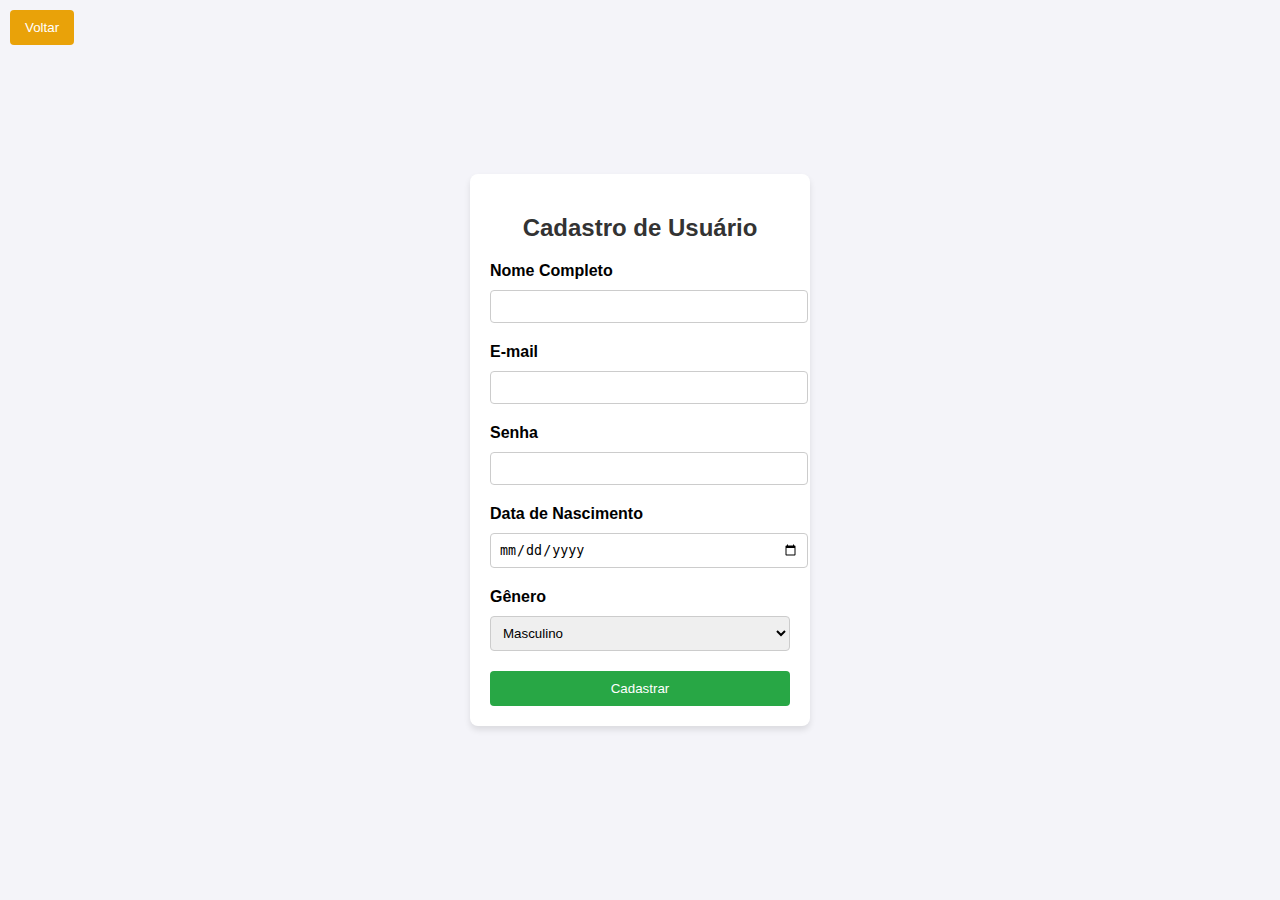
<file: cadastro.html>
<!DOCTYPE html>
<html lang="pt-br">
<head>
    <meta charset="UTF-8">
    <meta name="viewport" content="width=device-width, initial-scale=1.0">
    <link rel="stylesheet" href="cdt/cdt.css">
    <title>Cadastro de Usuário</title>
</head>
<body>
    <button class="back-button" onclick="window.history.back()">Voltar</button>

    <div class="form-container">
        <h2>Cadastro de Usuário</h2>
        <form action="#" method="POST">
            <div class="form-group">
                <label for="nome">Nome Completo</label>
                <input type="text" id="nome" name="nome" required>
            </div>
            <div class="form-group">
                <label for="email">E-mail</label>
                <input type="email" id="email" name="email" required>
            </div>
            <div class="form-group">
                <label for="senha">Senha</label>
                <input type="password" id="senha" name="senha" required>
            </div>
            <div class="form-group">
                <label for="data-nascimento">Data de Nascimento</label>
                <input type="date" id="data-nascimento" name="data-nascimento" required>
            </div>
            <div class="form-group">
                <label for="genero">Gênero</label>
                <select id="genero" name="genero">
                    <option value="masculino">Masculino</option>
                    <option value="feminino">Feminino</option>
                    <option value="outro">Outro</option>
                </select>
            </div>
            <button type="submit">Cadastrar</button>
        </form>
    </div>

</body>
</html>
</file>
<file: cdt/cdt.css>
body {
    font-family: Arial, sans-serif;
    background-color: #f4f4f9;
    display: flex;
    justify-content: center;
    align-items: center;
    height: 100vh;
    margin: 0;
}
.form-container {
    background-color: #fff;
    padding: 20px;
    border-radius: 8px;
    box-shadow: 0 4px 6px rgba(0, 0, 0, 0.1);
    width: 300px;
}
h2 {
    text-align: center;
    color: #333;
}
.form-group {
    margin-bottom: 15px;
}
label {
    display: block;
    margin-bottom: 5px;
    font-weight: bold;
}
input[type="text"],
input[type="email"],
input[type="password"],
input[type="date"],
select {
    width: 100%;
    padding: 8px;
    margin: 5px 0;
    border: 1px solid #ccc;
    border-radius: 4px;
}
button {
    width: 100%;
    padding: 10px;
    background-color: #28a745;
    color: white;
    border: none;
    border-radius: 4px;
    cursor: pointer;
}
button:hover {
    background-color: #218838;
}

.back-button {
    position: absolute;
    top: 10px;
    left: 10px;
    padding: 10px 15px;
    background-color: #e9a209;
    color: white;
    border: none;
    border-radius: 4px;
    cursor: pointer;
    width: 5%;
}
.back-button:hover {
    background-color: #f8d477;
}
</file>
